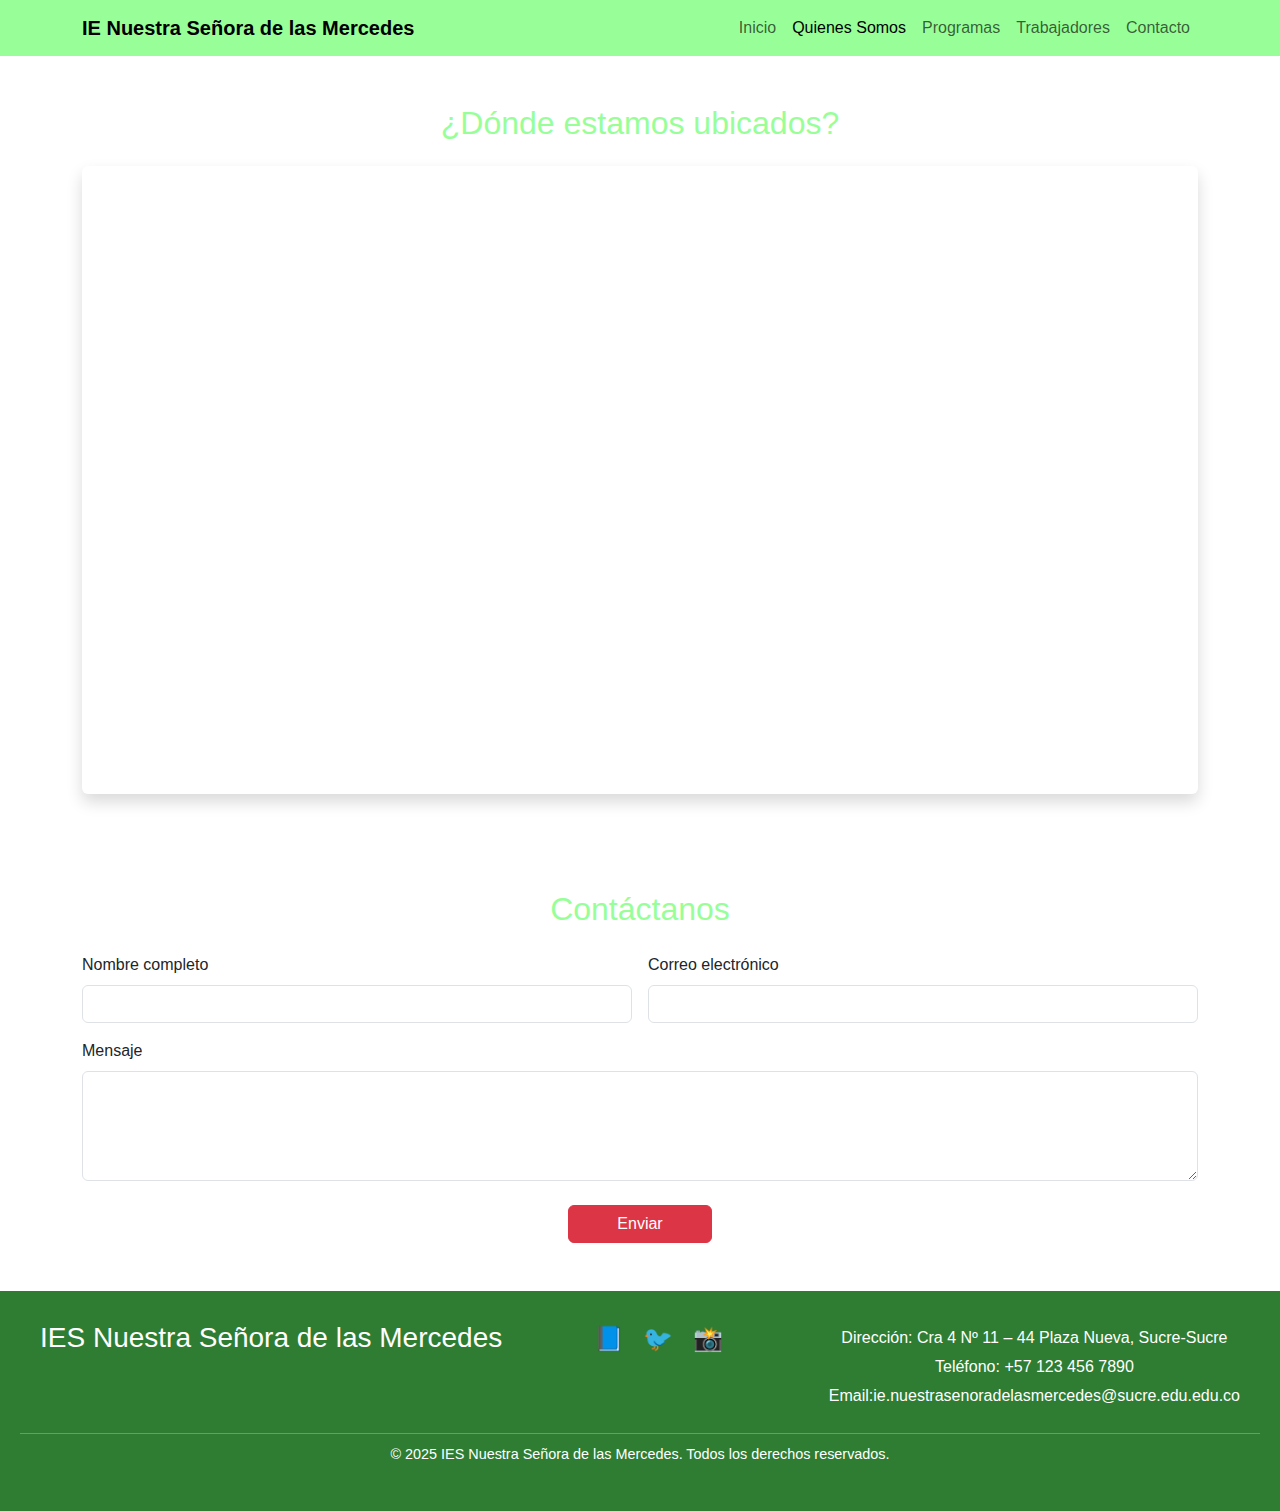
<file: contacto.html>
<!DOCTYPE html>
<html lang="es">
  <head>
    <meta charset="UTF-8" />
    <title>Contacto</title>
    <link
      href="https://cdn.jsdelivr.net/npm/bootstrap@5.3.3/dist/css/bootstrap.min.css"
      rel="stylesheet"
    />
    <link href="style.css" rel="stylesheet" />
  </head>
  <body>
    <nav class="navbar navbar-expand-lg">
      <div class="container">
        <a class="navbar-brand fw-bold" href="index.html"
          >IE Nuestra Señora de las Mercedes</a
        >
        <div class="collapse navbar-collapse show">
          <ul class="navbar-nav ms-auto">
            <li class="nav-item">
              <a class="nav-link" href="index.html">Inicio</a>
            </li>
            <li class="nav-item">
              <a class="nav-link active" href="QuienesSomos.html"
                >Quienes Somos</a
              >
            </li>
            <li class="nav-item">
              <a class="nav-link" href="programas.html">Programas</a>
            </li>
            <li class="nav-item">
              <a class="nav-link" href="trabajadores.html">Trabajadores</a>
            </li>
            <li class="nav-item">
              <a class="nav-link " href="contacto.html">Contacto</a>
            </li>
          </ul>
        </div>
      </div>
    </nav>

    <section class="container py-5" id="ubicacion">
      <h2 class="text-center mb-4" style="color: var(--verde-menta)">
        ¿Dónde estamos ubicados?
      </h2>
      <div class="ratio ratio-16x9 rounded shadow">
        <iframe
          src="https://www.google.com/maps/embed?pb=!1m18!1m12!1m3!1d31541.56896826145!2d-74.7175936!3d8.814592!2m3!1f0!2f0!3f0!3m2!1i1024!2i768!4f13.1!3m3!1m2!1s0x8e5c1c5b32c9b185%3A0x5048228d215913f8!2sInstitucion%20Educativa%20Nuestra%20Se%C3%B1ora%20de%20las%20Mercedes!5e0!3m2!1ses-419!2sco!4v1752601946954!5m2!1ses-419!2sco"
          width="600"
          height="450"
          style="border: 0"
          allowfullscreen=""
          loading="lazy"
          referrerpolicy="no-referrer-when-downgrade"
        >
        </iframe>
      </div>
    </section>

    <section class="container py-5" id="formulario-contacto">
      <h2 class="text-center mb-4" style="color: var(--verde-menta)">
        Contáctanos
      </h2>

      <form class="row g-3 needs-validation" novalidate>
        <div class="col-md-6">
          <label for="nombre" class="form-label">Nombre completo</label>
          <input type="text" class="form-control" id="nombre" required />
          <div class="invalid-feedback">Por favor ingresa tu nombre.</div>
        </div>

        <div class="col-md-6">
          <label for="correo" class="form-label">Correo electrónico</label>
          <input type="email" class="form-control" id="correo" required />
          <div class="invalid-feedback">
            Por favor ingresa un correo válido.
          </div>
        </div>

        <div class="col-12">
          <label for="mensaje" class="form-label">Mensaje</label>
          <textarea
            class="form-control"
            id="mensaje"
            rows="4"
            required
          ></textarea>
          <div class="invalid-feedback">Por favor escribe tu mensaje.</div>
        </div>

        <div class="col-12 text-center mt-4">
          <button class="btn btn-danger px-5" type="submit">Enviar</button>
        </div>
      </form>
    </section>

   <footer>
      <div class="footer-container">
        <div class="footer-logo">
          <h3>IES Nuestra Señora de las Mercedes</h3>
        </div>

        <div class="footer-social">
          <a
            href="https://facebook.com/tuinstitucion"
            target="_blank"
            aria-label="Facebook"
            >📘</a
          >
          <a
            href="https://twitter.com/tuinstitucion"
            target="_blank"
            aria-label="Twitter"
            >🐦</a
          >
          <a
            href="https://instagram.com/tuinstitucion"
            target="_blank"
            aria-label="Instagram"
            >📸</a
          >
        </div>
        <div class="footer-contacto">
          <p>Dirección: Cra 4 Nº 11 – 44 Plaza Nueva, Sucre-Sucre</p>
          <p>Teléfono: +57 123 456 7890</p>
          <p>Email:ie.nuestrasenoradelasmercedes@sucre.edu.edu.co</p>
        </div>
      </div>
      <div class="footer-copy">
        <p>
          © 2025 IES Nuestra Señora de las Mercedes. Todos los derechos
          reservados.
        </p>
      </div>
    </footer>
  </body>
</html>
</file>
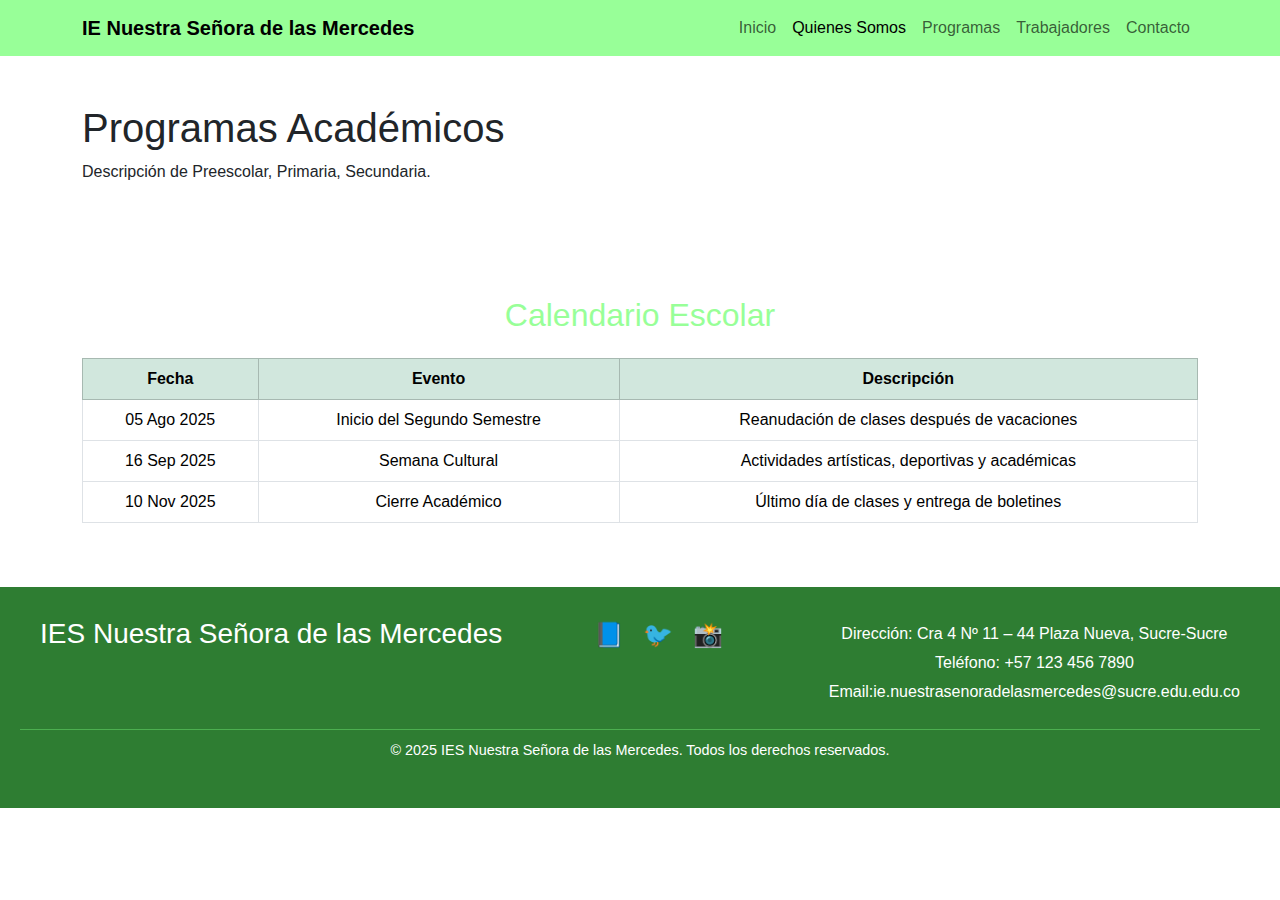
<file: programas.html>
<!DOCTYPE html>
<html lang="es">
  <head>
    <meta charset="UTF-8" />
    <title>Programas</title>
    <link
      href="https://cdn.jsdelivr.net/npm/bootstrap@5.3.3/dist/css/bootstrap.min.css"
      rel="stylesheet"
    />
    <link href="style.css" rel="stylesheet" />
  </head>
  <body>
    <nav class="navbar navbar-expand-lg">
      <div class="container">
        <a class="navbar-brand fw-bold" href="index.html"
          >IE Nuestra Señora de las Mercedes</a
        >
        <div class="collapse navbar-collapse show">
          <ul class="navbar-nav ms-auto">
            <li class="nav-item">
              <a class="nav-link" href="index.html">Inicio</a>
            </li>
             <li class="nav-item"><a class="nav-link active" href="QuienesSomos.html">Quienes Somos</a></li>
            </li>
            <li class="nav-item">
              <a class="nav-link " href="programas.html">Programas</a>
            </li>
            <li class="nav-item">
              <a class="nav-link" href="trabajadores.html">Trabajadores</a>
            </li>
            <li class="nav-item">
              <a class="nav-link" href="contacto.html">Contacto</a>
            </li>
          </ul>
        </div>
      </div>
    </nav>
    <section class="container py-5">
      <h1>Programas Académicos</h1>
      <p>Descripción de Preescolar, Primaria, Secundaria.</p>
    </section>

    <section class="container py-5" id="calendario">
  <h2 class="text-center mb-4" style="color: var(--verde-menta);">Calendario Escolar</h2>

  <div class="table-responsive">
    <table class="table table-bordered table-hover text-center">
      <thead class="table-success">
        <tr>
          <th>Fecha</th>
          <th>Evento</th>
          <th>Descripción</th>
        </tr>
      </thead>
      <tbody>
        <tr>
          <td>05 Ago 2025</td>
          <td>Inicio del Segundo Semestre</td>
          <td>Reanudación de clases después de vacaciones</td>
        </tr>
        <tr>
          <td>16 Sep 2025</td>
          <td>Semana Cultural</td>
          <td>Actividades artísticas, deportivas y académicas</td>
        </tr>
        <tr>
          <td>10 Nov 2025</td>
          <td>Cierre Académico</td>
          <td>Último día de clases y entrega de boletines</td>
        </tr>
      </tbody>
    </table>
  </div>
</section>

    <footer>
      <div class="footer-container">
        <div class="footer-logo">
          <h3>IES Nuestra Señora de las Mercedes</h3>
        </div>

        <div class="footer-social">
          <a
            href="https://facebook.com/tuinstitucion"
            target="_blank"
            aria-label="Facebook"
            >📘</a
          >
          <a
            href="https://twitter.com/tuinstitucion"
            target="_blank"
            aria-label="Twitter"
            >🐦</a
          >
          <a
            href="https://instagram.com/tuinstitucion"
            target="_blank"
            aria-label="Instagram"
            >📸</a
          >
        </div>
        <div class="footer-contacto">
          <p>Dirección: Cra 4 Nº 11 – 44 Plaza Nueva, Sucre-Sucre</p>
          <p>Teléfono: +57 123 456 7890</p>
          <p>Email:ie.nuestrasenoradelasmercedes@sucre.edu.edu.co</p>
        </div>
      </div>
      <div class="footer-copy">
        <p>
          © 2025 IES Nuestra Señora de las Mercedes. Todos los derechos
          reservados.
        </p>
      </div>
    </footer>
  </body>
</html>
</file>
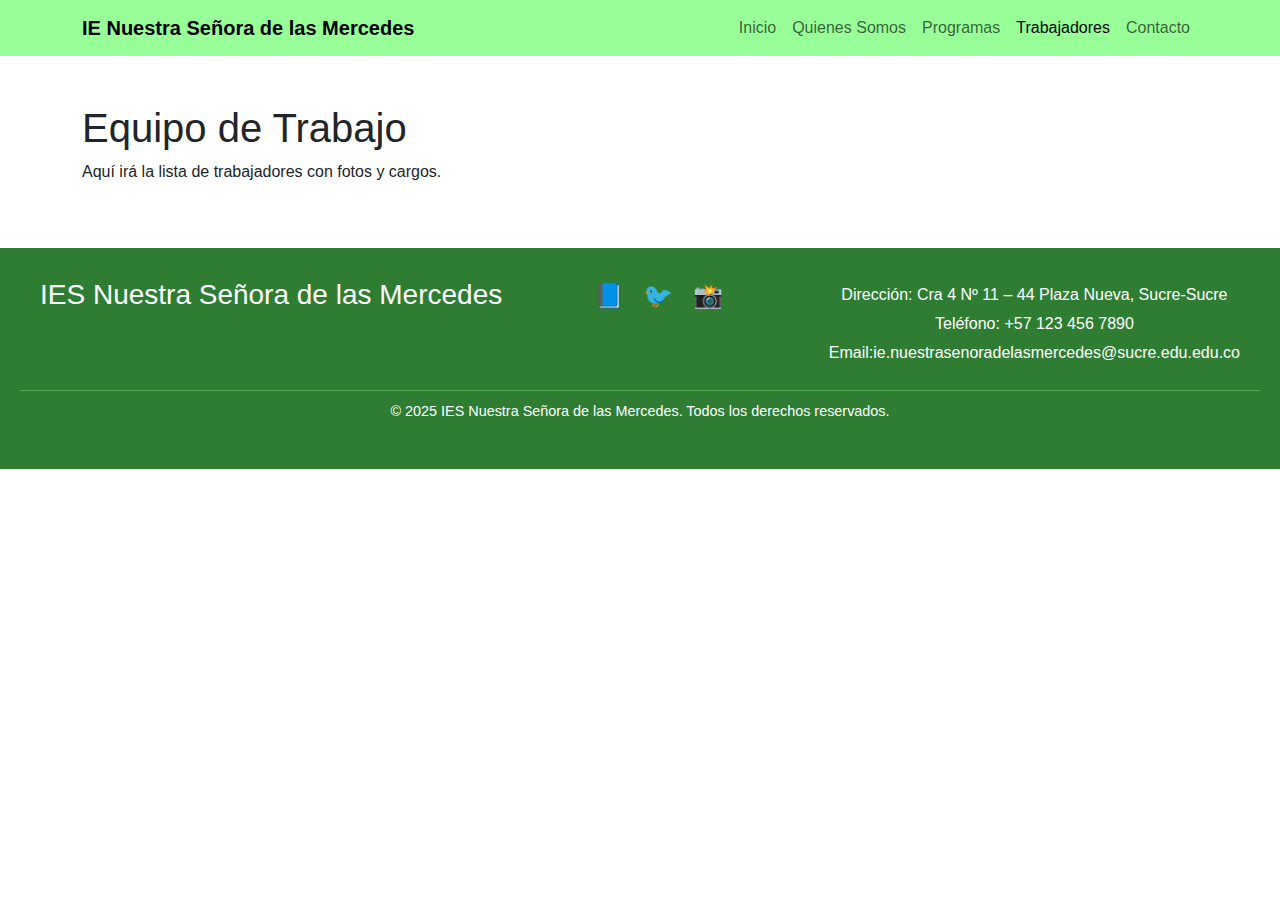
<file: trabajadores.html>
<!DOCTYPE html>
<html lang="es">
  <head>
    <meta charset="UTF-8" />
    <title>Trabajadores</title>
    <link
      href="https://cdn.jsdelivr.net/npm/bootstrap@5.3.3/dist/css/bootstrap.min.css"
      rel="stylesheet"
    />
    <link href="style.css" rel="stylesheet" />
  </head>
  <body>
    <nav class="navbar navbar-expand-lg">
      <div class="container">
        <a class="navbar-brand fw-bold" href="index.html"
          >IE Nuestra Señora de las Mercedes</a
        >
        <div class="collapse navbar-collapse show">
          <ul class="navbar-nav ms-auto">
            <li class="nav-item">
              <a class="nav-link" href="index.html">Inicio</a>
            </li>
            <li class="nav-item">
              <a class="nav-link " href="QuienesSomos.html"
                >Quienes Somos</a
              >
            </li>
            <li class="nav-item">
              <a class="nav-link" href="programas.html">Programas</a>
            </li>
            <li class="nav-item">
              <a class="nav-link active" href="trabajadores.html"
                >Trabajadores</a
              >
            </li>
            <li class="nav-item">
              <a class="nav-link" href="contacto.html">Contacto</a>
            </li>
          </ul>
        </div>
      </div>
    </nav>
    <section class="container py-5">
      <h1>Equipo de Trabajo</h1>
      <p>Aquí irá la lista de trabajadores con fotos y cargos.</p>
    </section>

    
  <footer>
      <div class="footer-container">
        <div class="footer-logo">
          <h3>IES Nuestra Señora de las Mercedes</h3>
        </div>

        <div class="footer-social">
          <a
            href="https://facebook.com/tuinstitucion"
            target="_blank"
            aria-label="Facebook"
            >📘</a
          >
          <a
            href="https://twitter.com/tuinstitucion"
            target="_blank"
            aria-label="Twitter"
            >🐦</a
          >
          <a
            href="https://instagram.com/tuinstitucion"
            target="_blank"
            aria-label="Instagram"
            >📸</a
          >
        </div>
        <div class="footer-contacto">
          <p>Dirección: Cra 4 Nº 11 – 44 Plaza Nueva, Sucre-Sucre</p>
          <p>Teléfono: +57 123 456 7890</p>
          <p>Email:ie.nuestrasenoradelasmercedes@sucre.edu.edu.co</p>
        </div>
      </div>
      <div class="footer-copy">
        <p>
          © 2025 IES Nuestra Señora de las Mercedes. Todos los derechos
          reservados.
        </p>
      </div>
    </footer>
  </body>
</html>
</file>
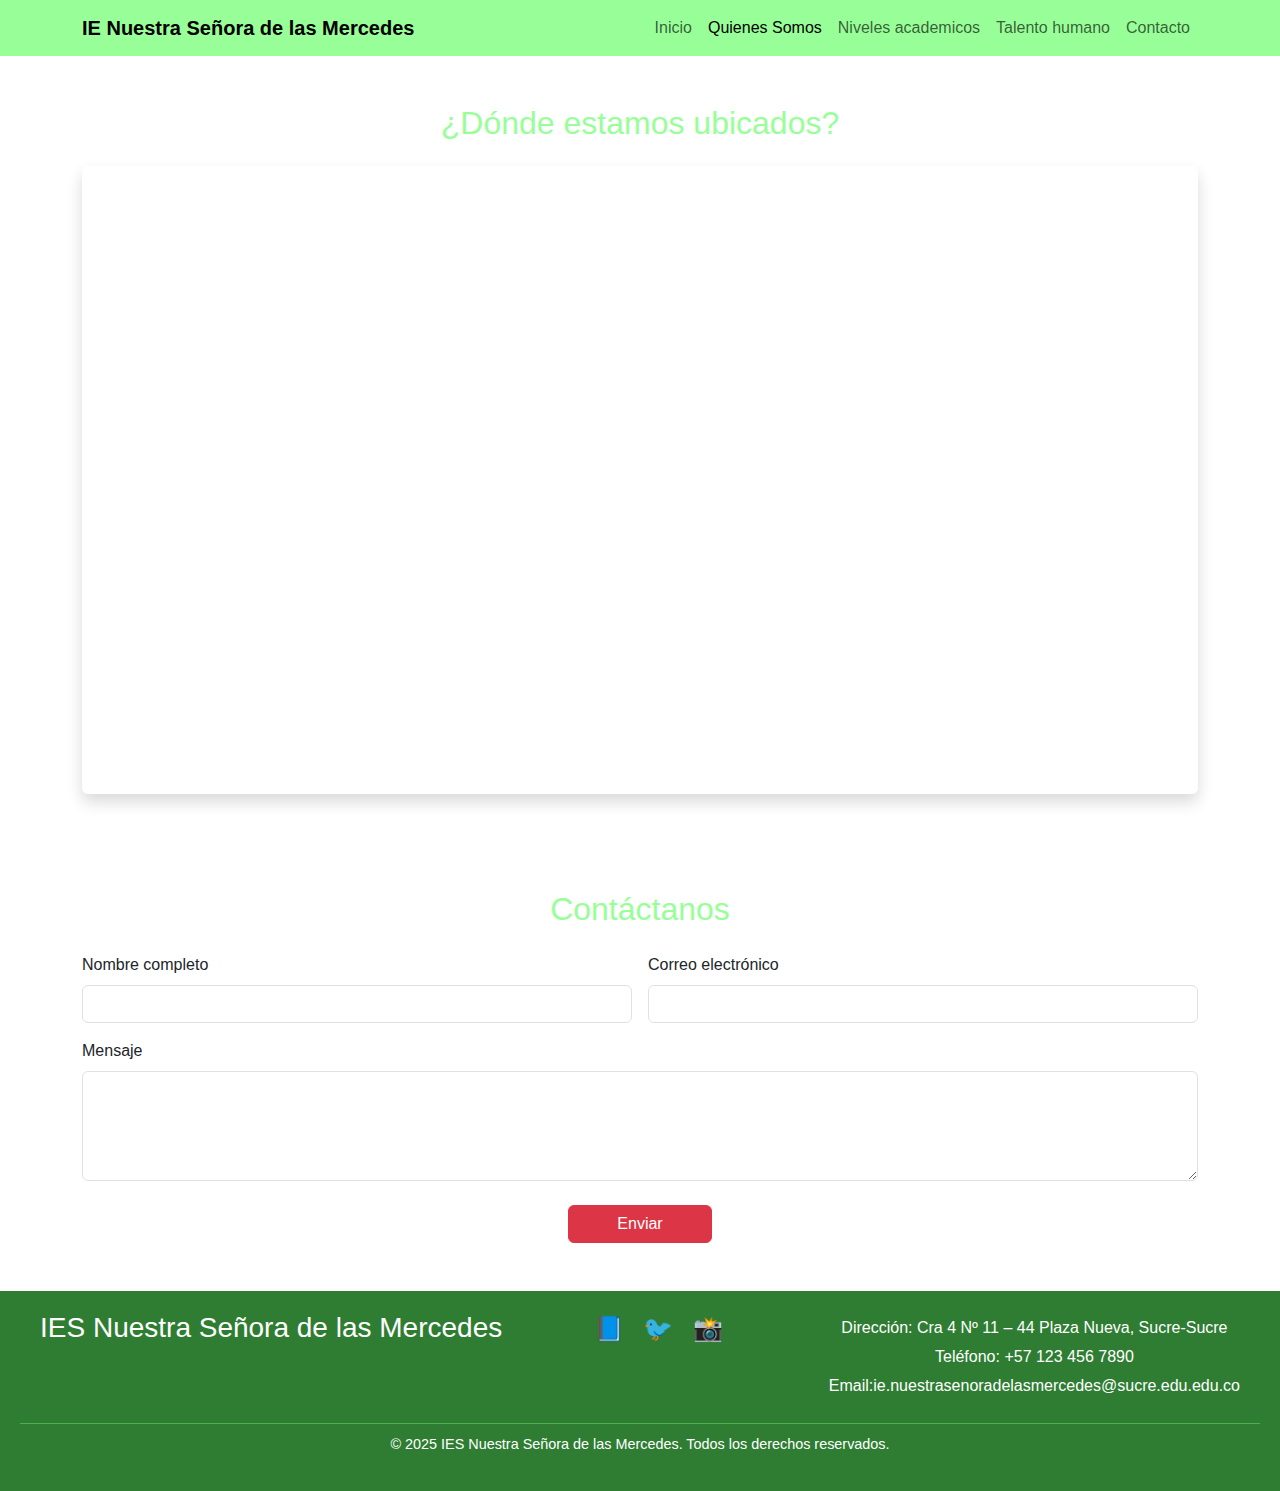
<file: html/contacto.html>
<!DOCTYPE html>
<html lang="es">

<head>
  <meta charset="UTF-8" />
  <title>Contacto</title>
  <link href="https://cdn.jsdelivr.net/npm/bootstrap@5.3.3/dist/css/bootstrap.min.css" rel="stylesheet" />
   <link rel="stylesheet" href="../css/style.css"/>
</head>

<body>
  <nav class="navbar navbar-expand-lg">
    <div class="container">
     <a class="navbar-brand fw-bold" href="../index.html">IE Nuestra Señora de las Mercedes</a>
      <div class="collapse navbar-collapse show">
        <ul class="navbar-nav ms-auto">
          <li class="nav-item">
            <a class="nav-link" href="../index.html">Inicio</a>
          </li>
          <li class="nav-item">
            <a class="nav-link active" href="QuienesSomos.html">Quienes Somos</a>
          </li>
          <li class="nav-item">
            <a class="nav-link" href="programas.html">Niveles academicos</a>
          </li>
          <li class="nav-item">
            <a class="nav-link" href="trabajadores.html">Talento humano</a>
          </li>
          <li class="nav-item">
            <a class="nav-link " href="contacto.html">Contacto</a>
          </li>
        </ul>
      </div>
    </div>
  </nav>

  <section class="container py-5" id="ubicacion">
    <h2 class="text-center mb-4" style="color: var(--verde-menta)">
      ¿Dónde estamos ubicados?
    </h2>
    <div class="ratio ratio-16x9 rounded shadow">
      <iframe
        src="https://www.google.com/maps/embed?pb=!1m18!1m12!1m3!1d31541.56896826145!2d-74.7175936!3d8.814592!2m3!1f0!2f0!3f0!3m2!1i1024!2i768!4f13.1!3m3!1m2!1s0x8e5c1c5b32c9b185%3A0x5048228d215913f8!2sInstitucion%20Educativa%20Nuestra%20Se%C3%B1ora%20de%20las%20Mercedes!5e0!3m2!1ses-419!2sco!4v1752601946954!5m2!1ses-419!2sco"
        width="600" height="450" style="border: 0" allowfullscreen="" loading="lazy"
        referrerpolicy="no-referrer-when-downgrade">
      </iframe>
    </div>
  </section>

  <section class="container py-5" id="formulario-contacto">
    <h2 class="text-center mb-4" style="color: var(--verde-menta)">
      Contáctanos
    </h2>

    <form class="row g-3 needs-validation" novalidate>
      <div class="col-md-6">
        <label for="nombre" class="form-label">Nombre completo</label>
        <input type="text" class="form-control" id="nombre" required />
        <div class="invalid-feedback">Por favor ingresa tu nombre.</div>
      </div>

      <div class="col-md-6">
        <label for="correo" class="form-label">Correo electrónico</label>
        <input type="email" class="form-control" id="correo" required />
        <div class="invalid-feedback">
          Por favor ingresa un correo válido.
        </div>
      </div>

      <div class="col-12">
        <label for="mensaje" class="form-label">Mensaje</label>
        <textarea class="form-control" id="mensaje" rows="4" required></textarea>
        <div class="invalid-feedback">Por favor escribe tu mensaje.</div>
      </div>

      <div class="col-12 text-center mt-4">
        <button class="btn btn-danger px-5" type="submit">Enviar</button>
      </div>
    </form>
  </section>

  <footer>
    <div class="footer-container">
      <div class="footer-logo">
        <h3>IES Nuestra Señora de las Mercedes</h3>
      </div>

      <div class="footer-social">
        <a href="https://facebook.com/tuinstitucion" target="_blank" aria-label="Facebook">📘</a>
        <a href="https://twitter.com/tuinstitucion" target="_blank" aria-label="Twitter">🐦</a>
        <a href="https://instagram.com/tuinstitucion" target="_blank" aria-label="Instagram">📸</a>
      </div>
      <div class="footer-contacto">
        <p>Dirección: Cra 4 Nº 11 – 44 Plaza Nueva, Sucre-Sucre</p>
        <p>Teléfono: +57 123 456 7890</p>
        <p>Email:ie.nuestrasenoradelasmercedes@sucre.edu.edu.co</p>
      </div>
    </div>
    <div class="footer-copy">
      <p>
        © 2025 IES Nuestra Señora de las Mercedes. Todos los derechos
        reservados.
      </p>
    </div>
  </footer>
</body>

</html>
</file>
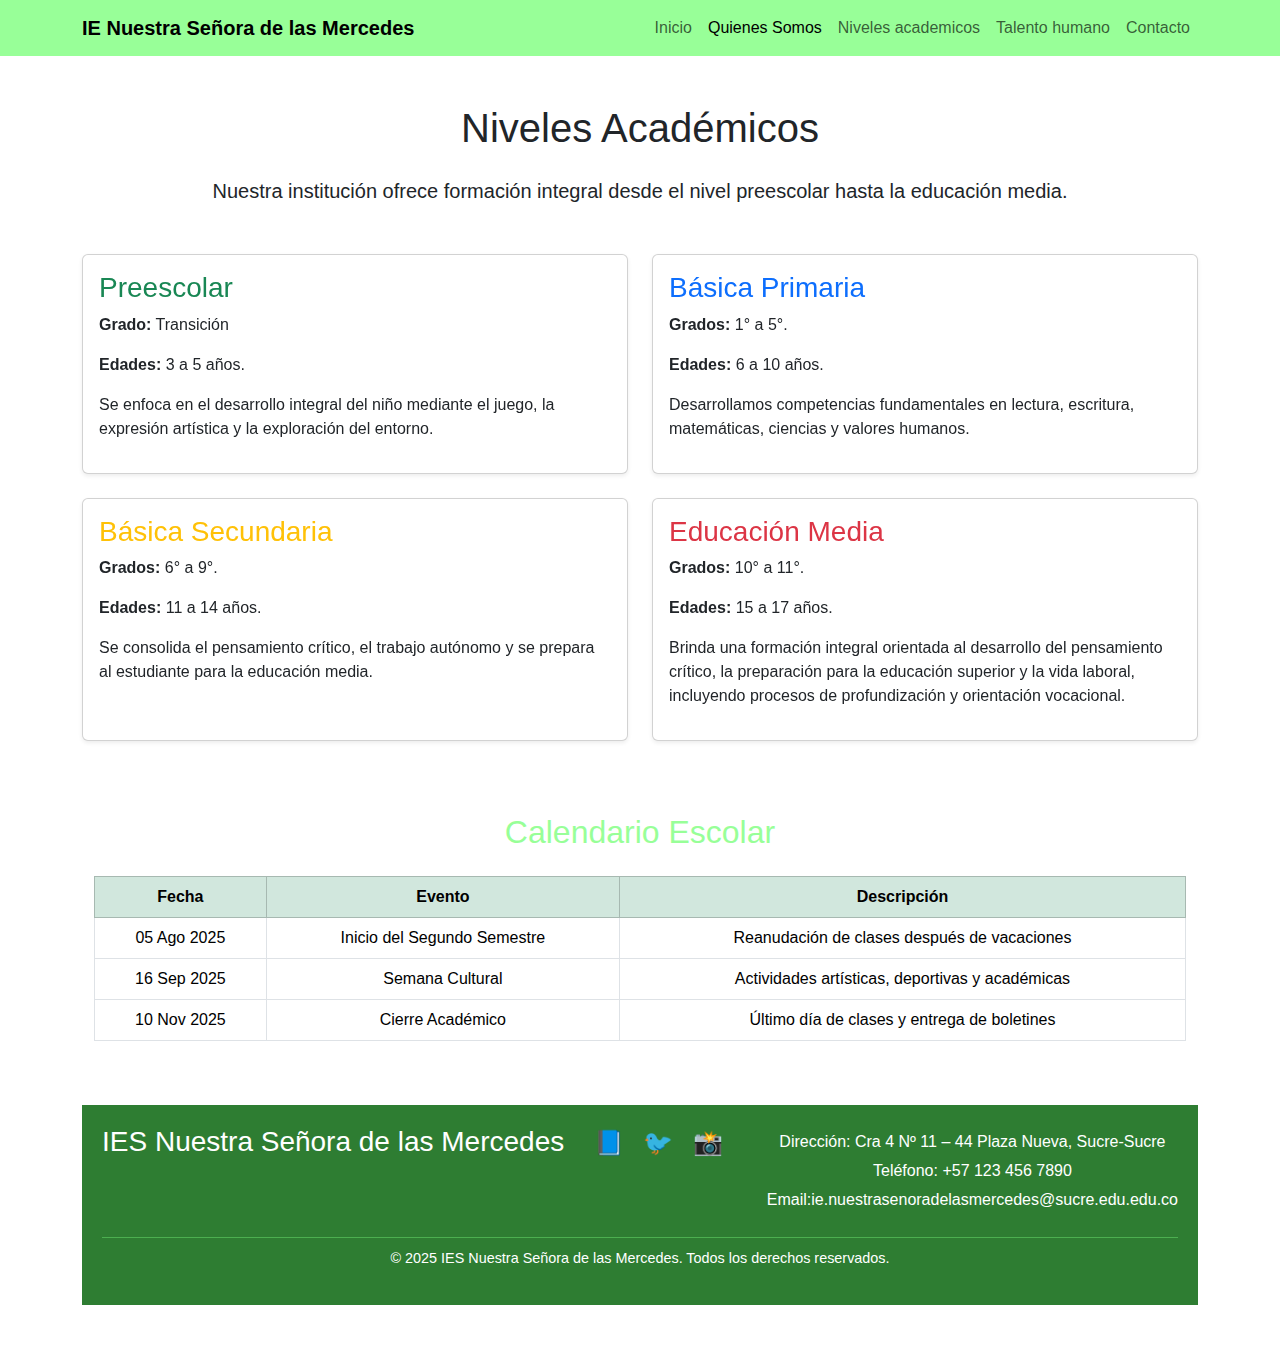
<file: html/programas.html>
<!DOCTYPE html>
<html lang="es">

<head>
  <meta charset="UTF-8" />
  <title>Programas</title>
  <link href="https://cdn.jsdelivr.net/npm/bootstrap@5.3.3/dist/css/bootstrap.min.css" rel="stylesheet" />
  <link rel="stylesheet" href="../css/style.css" />
  <link href="https://cdn.jsdelivr.net/npm/aos@2.3.4/dist/aos.css" rel="stylesheet">
</head>

<body>
  <nav class="navbar navbar-expand-lg">
    <div class="container">
    <a class="navbar-brand fw-bold" href="../index.html">IE Nuestra Señora de las Mercedes</a>
      <div class="collapse navbar-collapse show">
        <ul class="navbar-nav ms-auto">
          <li class="nav-item">
            <a class="nav-link" href="../index.html">Inicio</a>
          </li>
          <li class="nav-item"><a class="nav-link active" href="QuienesSomos.html">Quienes Somos</a></li>
          </li>
          <li class="nav-item">
            <a class="nav-link " href="programas.html">Niveles academicos</a>
          </li>
          <li class="nav-item">
            <a class="nav-link" href="trabajadores.html">Talento humano</a>
          </li>
          <li class="nav-item">
            <a class="nav-link" href="contacto.html">Contacto</a>
          </li>
        </ul>
      </div>
    </div>
  </nav>
  <section class="container py-5">
    <h1 class="text-center mb-4">Niveles Académicos</h1>
    <p class="lead text-center">Nuestra institución ofrece formación integral desde el nivel preescolar hasta la
      educación media.</p>

    <div class="row mt-5 justify-content-center">
      <div class="col-md-6 mb-4" data-aos="fade-up" data-aos-delay="0" data-aos-duration="1000">
        <div class="card h-100 shadow-sm">
          <div class="card-body">
            <h3 class="card-title text-success">Preescolar</h3>
            <p><strong>Grado:</strong> Transición</p>
            <p><strong>Edades:</strong> 3 a 5 años.</p>
            <p>Se enfoca en el desarrollo integral del niño mediante el juego, la expresión artística y la exploración
              del entorno.</p>
          </div>
        </div>
      </div>

      <div class="col-md-6 mb-4" data-aos="fade-up" data-aos-delay="100" data-aos-duration="1000">
        <div class="card h-100 shadow-sm">
          <div class="card-body">
            <h3 class="card-title text-primary">Básica Primaria</h3>
            <p><strong>Grados:</strong> 1° a 5°.</p>
            <p><strong>Edades:</strong> 6 a 10 años.</p>
            <p>Desarrollamos competencias fundamentales en lectura, escritura, matemáticas, ciencias y valores humanos.
            </p>
          </div>
        </div>
      </div>

      <div class="col-md-6 mb-4" data-aos="fade-up" data-aos-delay="200" data-aos-duration="1000">
        <div class="card h-100 shadow-sm">
          <div class="card-body">
            <h3 class="card-title text-warning">Básica Secundaria</h3>
            <p><strong>Grados:</strong> 6° a 9°.</p>
            <p><strong>Edades:</strong> 11 a 14 años.</p>
            <p>Se consolida el pensamiento crítico, el trabajo autónomo y se prepara al estudiante para la educación
              media.</p>
          </div>
        </div>
      </div>

      <div class="col-md-6 mb-4" data-aos="fade-up" data-aos-delay="300" data-aos-duration="1000">
        <div class="card h-100 shadow-sm">
          <div class="card-body">
            <h3 class="card-title text-danger">Educación Media</h3>
            <p><strong>Grados:</strong> 10° a 11°.</p>
            <p><strong>Edades:</strong> 15 a 17 años.</p>
            <p>Brinda una formación integral orientada al desarrollo del pensamiento crítico, la preparación para la
              educación superior y la vida laboral, incluyendo procesos de profundización y orientación vocacional.</p>
          </div>
        </div>
      </div>
    </div>

    <section class="container py-5" id="calendario">
      <h2 class="text-center mb-4" style="color: var(--verde-menta);">Calendario Escolar</h2>

      <div class="table-responsive">
        <table class="table table-bordered table-hover text-center">
          <thead class="table-success">
            <tr>
              <th>Fecha</th>
              <th>Evento</th>
              <th>Descripción</th>
            </tr>
          </thead>
          <tbody>
            <tr>
              <td>05 Ago 2025</td>
              <td>Inicio del Segundo Semestre</td>
              <td>Reanudación de clases después de vacaciones</td>
            </tr>
            <tr>
              <td>16 Sep 2025</td>
              <td>Semana Cultural</td>
              <td>Actividades artísticas, deportivas y académicas</td>
            </tr>
            <tr>
              <td>10 Nov 2025</td>
              <td>Cierre Académico</td>
              <td>Último día de clases y entrega de boletines</td>
            </tr>
          </tbody>
        </table>
      </div>
    </section>

    <footer>
      <div class="footer-container">
        <div class="footer-logo">
          <h3>IES Nuestra Señora de las Mercedes</h3>
        </div>

        <div class="footer-social">
          <a href="https://facebook.com/tuinstitucion" target="_blank" aria-label="Facebook">📘</a>
          <a href="https://twitter.com/tuinstitucion" target="_blank" aria-label="Twitter">🐦</a>
          <a href="https://instagram.com/tuinstitucion" target="_blank" aria-label="Instagram">📸</a>
        </div>
        <div class="footer-contacto">
          <p>Dirección: Cra 4 Nº 11 – 44 Plaza Nueva, Sucre-Sucre</p>
          <p>Teléfono: +57 123 456 7890</p>
          <p>Email:ie.nuestrasenoradelasmercedes@sucre.edu.edu.co</p>
        </div>
      </div>
      <div class="footer-copy">
        <p>
          © 2025 IES Nuestra Señora de las Mercedes. Todos los derechos
          reservados.
        </p>
      </div>
    </footer>
    <script src="https://cdn.jsdelivr.net/npm/aos@2.3.4/dist/aos.js"></script>
    <script>
      AOS.init();
    </script>
</body>

</html>
</file>
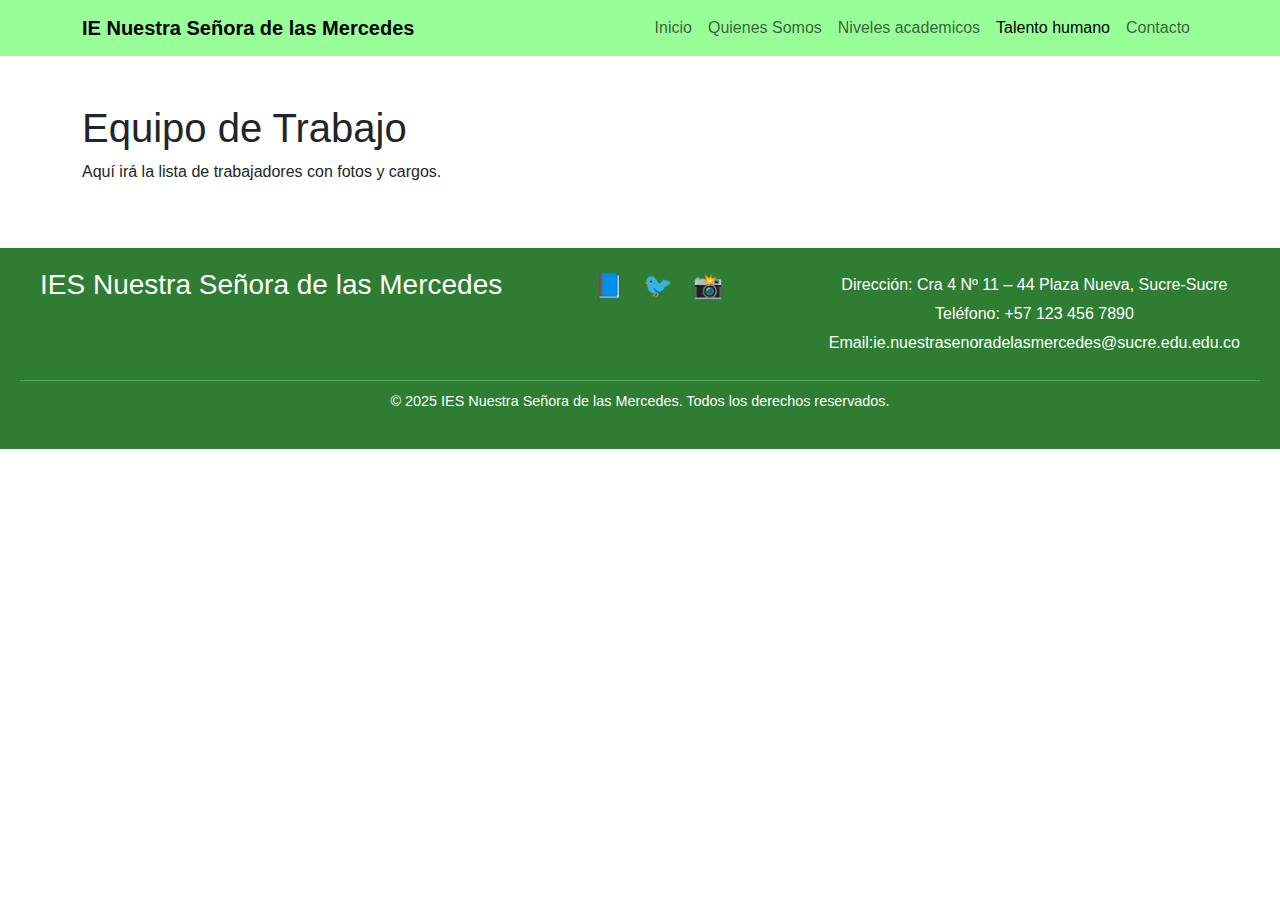
<file: html/trabajadores.html>
<!DOCTYPE html>
<html lang="es">

<head>
  <meta charset="UTF-8" />
  <title>Trabajadores</title>
  <link href="https://cdn.jsdelivr.net/npm/bootstrap@5.3.3/dist/css/bootstrap.min.css" rel="stylesheet" />
  <link rel="stylesheet" href="../css/style.css"/>
</head>

<body>
  <nav class="navbar navbar-expand-lg">
    <div class="container">
      <a class="navbar-brand fw-bold" href="../index.html">IE Nuestra Señora de las Mercedes</a>
      <div class="collapse navbar-collapse show">
        <ul class="navbar-nav ms-auto">
          <li class="nav-item">
            <a class="nav-link" href="../index.html">Inicio</a>
          </li>
          <li class="nav-item">
            <a class="nav-link " href="QuienesSomos.html">Quienes Somos</a>
          </li>
          <li class="nav-item">
            <a class="nav-link" href="QuienesSomos.html">Niveles academicos</a>
          </li>
          <li class="nav-item">
            <a class="nav-link active" href="trabajadores.html">Talento humano</a>
          </li>
          <li class="nav-item">
            <a class="nav-link" href="contacto.html">Contacto</a>
          </li>
        </ul>
      </div>
    </div>
  </nav>
  <section class="container py-5">
    <h1>Equipo de Trabajo</h1>
    <p>Aquí irá la lista de trabajadores con fotos y cargos.</p>
  </section>


  <footer>
    <div class="footer-container">
      <div class="footer-logo">
        <h3>IES Nuestra Señora de las Mercedes</h3>
      </div>

      <div class="footer-social">
        <a href="https://facebook.com/tuinstitucion" target="_blank" aria-label="Facebook">📘</a>
        <a href="https://twitter.com/tuinstitucion" target="_blank" aria-label="Twitter">🐦</a>
        <a href="https://instagram.com/tuinstitucion" target="_blank" aria-label="Instagram">📸</a>
      </div>
      <div class="footer-contacto">
        <p>Dirección: Cra 4 Nº 11 – 44 Plaza Nueva, Sucre-Sucre</p>
        <p>Teléfono: +57 123 456 7890</p>
        <p>Email:ie.nuestrasenoradelasmercedes@sucre.edu.edu.co</p>
      </div>
    </div>
    <div class="footer-copy">
      <p>
        © 2025 IES Nuestra Señora de las Mercedes. Todos los derechos
        reservados.
      </p>
    </div>
  </footer>
</body>

</html>
</file>
<file: style.css>
:root {
  --verde-menta: #98ff98;
  --naranja: #ffa500;
  --amarillo: #fff176;
}

body {
  font-family: 'Open Sans', sans-serif;
}

h1, h2, h3, .navbar-brand {
  font-family: 'Montserrat', sans-serif;
}


.navbar {
  background-color: var(--verde-menta);
}

.hero {
  background-color: var(--naranja);
  color: white;
  padding: 80px 20px;
  text-align: center;
}

footer {
  background-color: var(--amarillo);
  padding: 20px;
  text-align: center;
}

.dark-mode {
  background-color: #121212 !important;
  color: #e0e0e0 !important;
}

.dark-mode .navbar {
  background-color: #1f1f1f !important;
}

.dark-mode .hero {
  background-color: #333 !important;
  color: #fff !important;
}

.dark-mode footer {
  background-color: #1f1f1f !important;
  color: #e0e0e0 !important;
}

footer {
  background-color: #2E7D32; /* verde menta oscuro */
  color: white;
  padding: 30px 20px;
  font-family: 'Arial', sans-serif;
}
.footer-container {
  display: flex;
  flex-wrap: wrap;
  justify-content: space-between;
  max-width: 1200px;
  margin: auto;
}
.footer-logo h3 {
  margin-bottom: 15px;
}
.footer-nav a {
  display: block;
  color: white;
  text-decoration: none;
  margin-bottom: 8px;
  transition: color 0.3s;
}
.footer-nav a:hover {
  color: #FF6F00; /* naranja */
}
.footer-social a {
  font-size: 1.5rem;
  margin-right: 15px;
  color: white;
  text-decoration: none;
  transition: color 0.3s;
}
.footer-social a:hover {
  color: #FF6F00;
}
.footer-contacto p {
  margin: 5px 0;
}
.footer-copy {
  text-align: center;
  margin-top: 20px;
  font-size: 0.9rem;
  border-top: 1px solid #4CAF50;
  padding-top: 10px;
}
@media (max-width: 768px) {
  .footer-container {
    flex-direction: column;
    align-items: center;
  }
  .footer-nav, .footer-social, .footer-contacto {
    margin: 15px 0;
    text-align: center;
  }
}
.valores-institucionales {
  background-color: #E0F2F1; /* Verde menta claro */
  padding: 40px 20px;
  max-width: 900px;
  margin: 40px auto;
  border-radius: 8px;
  box-shadow: 0 0 12px rgba(46,125,50,0.2);
  font-family: 'Segoe UI', Tahoma, Geneva, Verdana, sans-serif;
}

.valores-institucionales h2 {
  color: #2E7D32; /* Verde menta oscuro */
  text-align: center;
  margin-bottom: 30px;
  font-weight: 700;
}

.valores-lista {
  list-style: none;
  padding: 0;
  display: flex;
  flex-direction: column;
  gap: 25px;
}

.valores-lista li h3 {
  color: #388E3C; /* Verde mediano */
  margin-bottom: 8px;
  text-transform: uppercase;
  font-size: 1.3rem;
}

.valores-lista li p {
  color: #555;
  font-size: 1.1rem;
  line-height: 1.5;
}

/* Responsivo */
@media (min-width: 700px) {
  .valores-lista {
    flex-direction: row;
    justify-content: space-between;
  }
  .valores-lista li {
    flex: 1;
    padding: 0 15px;
  }
}
</file>
<file: css/style.css>
:root {
  --verde-menta: #98ff98;
  --naranja: #ffa500;
  --amarillo: #fff176;
}

body {
  font-family: 'Open Sans', sans-serif;
}

h1, h2, h3, .navbar-brand {
  font-family: 'Montserrat', sans-serif;
}


.navbar {
  background-color: var(--verde-menta);
}

.hero {
  background-color: var(--naranja);
  color: white;
  padding: 80px 20px;
  text-align: center;
}

footer {
  background-color: var(--amarillo);
  padding: 20px;
  text-align: center;
}

.dark-mode {
  background-color: #121212 !important;
  color: #e0e0e0 !important;
}

.dark-mode .navbar {
  background-color: #1f1f1f !important;
}

.dark-mode .hero {
  background-color: #333 !important;
  color: #fff !important;
}

.dark-mode footer {
  background-color: #1f1f1f !important;
  color: #e0e0e0 !important;
}

footer {
  background-color: #2E7D32; 
  color: white;
  font-family: 'Arial', sans-serif;
  width: 100%;
}

.footer-container {
  display: flex;
  flex-wrap: wrap;
  justify-content: space-between;
  max-width: 1200px;
  margin: auto;
}
.footer-logo h3 {
  margin-bottom: 15px;
}
.footer-nav a {
  display: block;
  color: white;
  text-decoration: none;
  margin-bottom: 8px;
  transition: color 0.3s;
}
.footer-nav a:hover {
  color: #FF6F00; /* naranja */
}
.footer-social a {
  font-size: 1.5rem;
  margin-right: 15px;
  color: white;
  text-decoration: none;
  transition: color 0.3s;
}
.footer-social a:hover {
  color: #FF6F00;
}
.footer-contacto p {
  margin: 5px 0;
}
.footer-copy {
  text-align: center;
  margin-top: 20px;
  font-size: 0.9rem;
  border-top: 1px solid #4CAF50;
  padding-top: 10px;
}
@media (max-width: 768px) {
  .footer-container {
    flex-direction: column;
    align-items: center;
  }
  .footer-nav, .footer-social, .footer-contacto {
    margin: 15px 0;
    text-align: center;
  }
}
.valores-institucionales {
  background-color: #E0F2F1; /* Verde menta claro */
  padding: 40px 20px;
  max-width: 900px;
  margin: 40px auto;
  border-radius: 8px;
  box-shadow: 0 0 12px rgba(46,125,50,0.2);
  font-family: 'Segoe UI', Tahoma, Geneva, Verdana, sans-serif;
}

.valores-institucionales h2 {
  color: #2E7D32; /* Verde menta oscuro */
  text-align: center;
  margin-bottom: 30px;
  font-weight: 700;
}

.valores-lista {
  list-style: none;
  padding: 0;
  display: flex;
  flex-direction: column;
  gap: 25px;
}

.valores-lista li h3 {
  color: #388E3C; /* Verde mediano */
  margin-bottom: 8px;
  text-transform: uppercase;
  font-size: 1.3rem;
}

.valores-lista li p {
  color: #555;
  font-size: 1.1rem;
  line-height: 1.5;
}

/* Responsivo */
@media (min-width: 700px) {
  .valores-lista {
    flex-direction: row;
    justify-content: space-between;
  }
  .valores-lista li {
    flex: 1;
    padding: 0 15px;
  }
}
</file>
